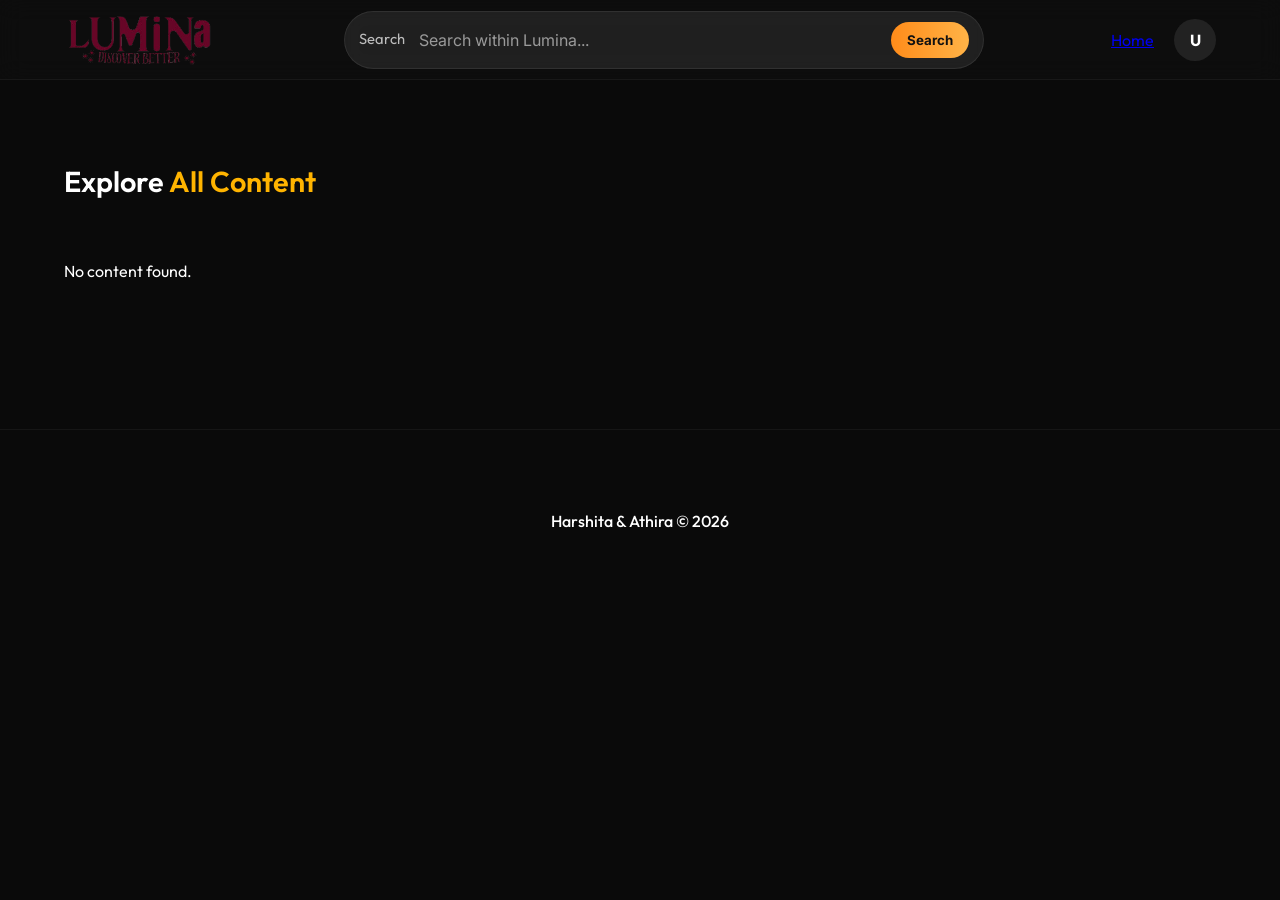
<file: frontend/browse.html>
<!DOCTYPE html>
<!DOCTYPE html>
<html lang="en">
<head>
  <meta charset="UTF-8">
  <link
    href="https://fonts.googleapis.com/css2?family=Inter:wght@400;700&family=Outfit:wght@300;400;600;700&display=swap"
    rel="stylesheet">
  <meta name="viewport" content="width=device-width, initial-scale=1.0">
  <title>Browse - Lumina</title>
  <script src="config.js?v=20260314-7"></script>
  <link rel="stylesheet" href="assests/css/dashboard.css?v=20260314-7">
  
  <script defer src="assests/js/search-autocomplete.js?v=20260314-7"></script>
  <script defer src="assests/js/watchlist-api.js?v=20260314-7"></script>
  <style>
    .browse-container {
      padding: 120px 5% 50px;
    }
    .browse-header {
      margin-bottom: 40px;
      display: flex;
      align-items: center;
      gap: 20px;
    }
    .back-btn {
      background: rgba(255, 255, 255, 0.1);
      border: 1px solid rgba(255, 255, 255, 0.2);
      color: white;
      padding: 10px 20px;
      border-radius: 999px;
      cursor: pointer;
      text-decoration: none;
      font-weight: 600;
      transition: all 0.3s;
    }
    .back-btn:hover {
      background: white;
      color: black;
    }
    .grid-container {
      display: grid;
      grid-template-columns: repeat(auto-fill, minmax(180px, 1fr));
      gap: 30px;
    }
  </style>
</head>
<body>
  <div class="main-wrapper">
    <!-- HEADER -->
    <header class="main-header">
      <div class="logo-box">
        <a href="dashboard.html">
          <img src="assests/LuminaLogo.png" alt="Lumina Logo" class="lumina-logo">
        </a>
      </div>
      <div class="search-section">
        <form id="dashboardSearchForm" class="search-wrapper search-form-shell" action="search.html" method="get">
          <span class="search-icon" aria-hidden="true">Search</span>
          <input
            type="text"
            id="navbar-query"
            name="q"
            placeholder="Search within Lumina..."
            autocomplete="off"
          >
          <button type="submit" class="search-submit-btn">Search</button>
          <div id="dashboardSearchSuggestions" class="search-suggestions" hidden></div>
        </form>
      </div>
      <div class="user-section">
        <a href="dashboard.html" class="nav-link">Home</a>
        <div class="profile-circle"><span aria-hidden="true">U</span></div>
      </div>
    </header>

    <main class="browse-container">
      <div class="browse-header">
        <h1 id="category-title">All Content</h1>
      </div>

      <div class="grid-container" id="category-grid">
        <!-- JS will inject grid items here -->
      </div>
    </main>

    <!-- FOOTER -->
    <footer>
      <div class="sub-links">
        <div class="sub-links-credit">Harshita & Athira © 2026</div>
      </div>
    </footer>
  </div>

  <script src="assests/js/browse.js"></script>
</body>
</html>
</file>
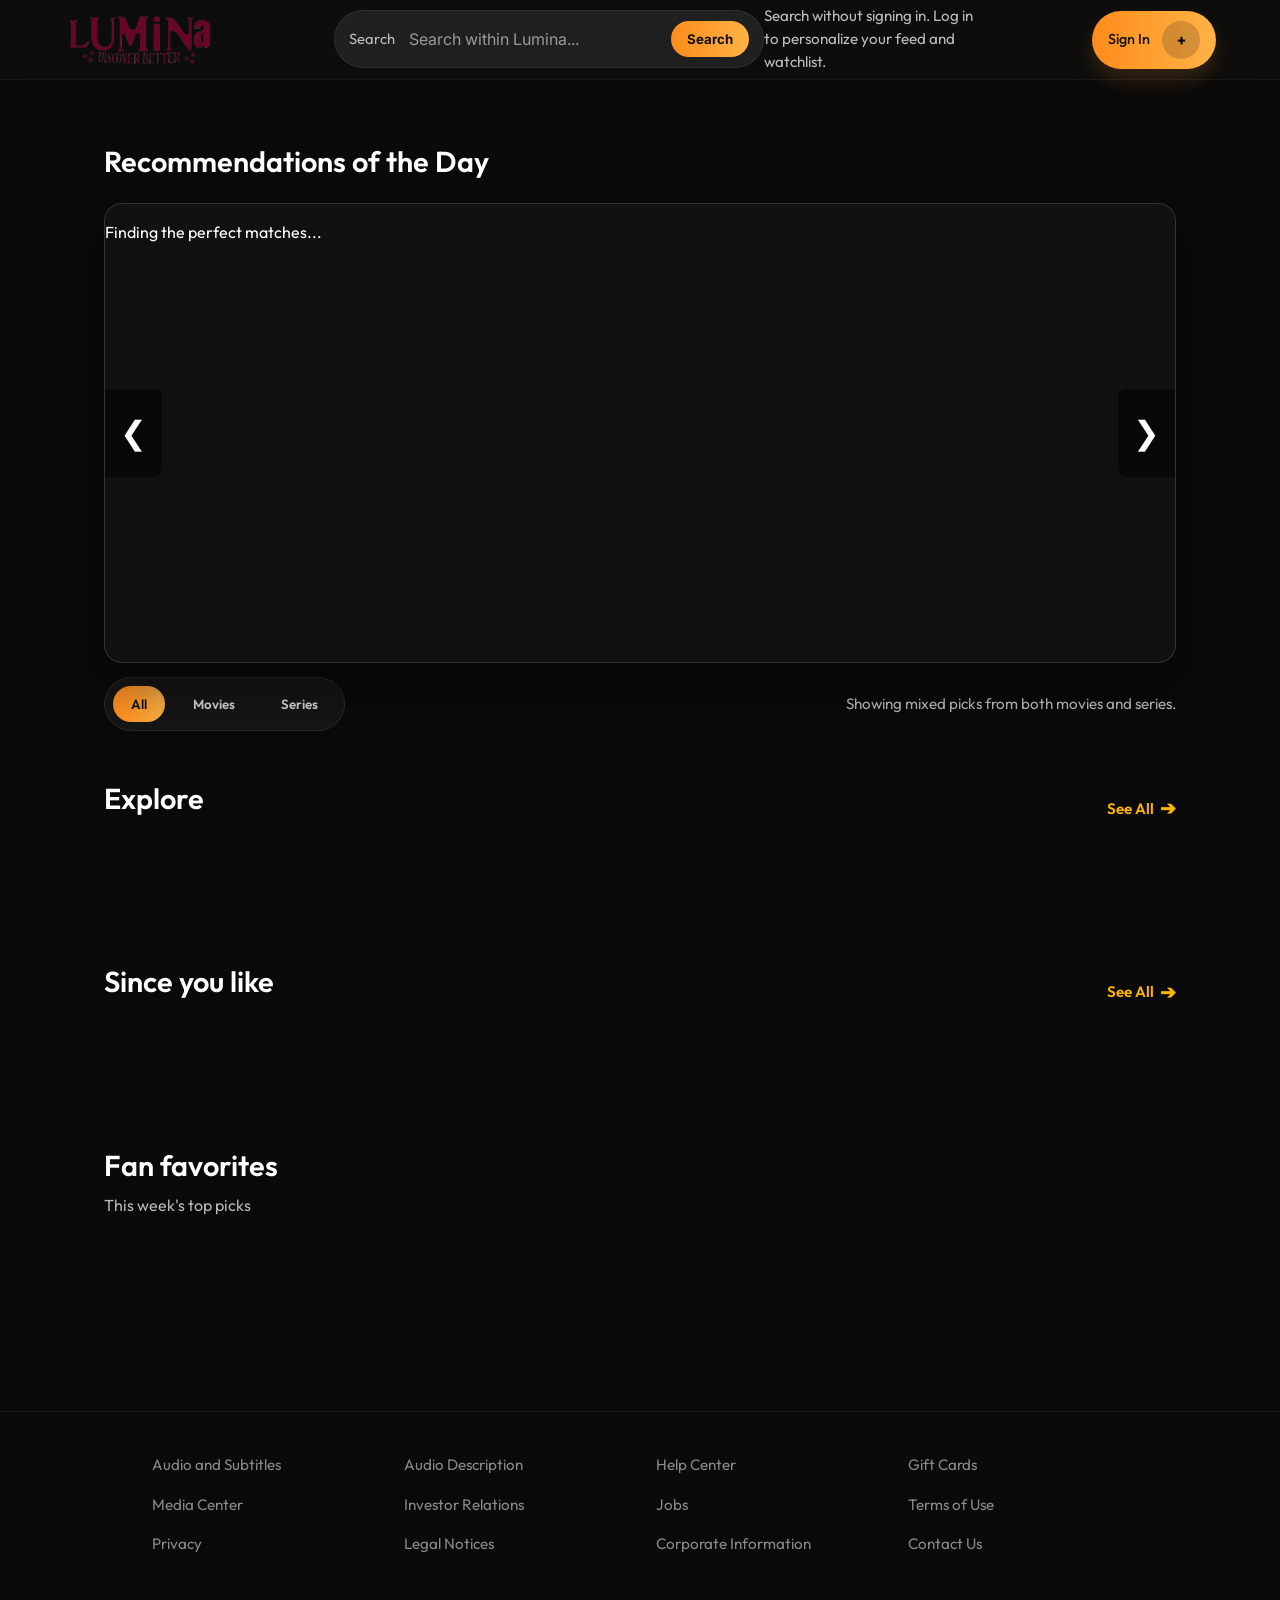
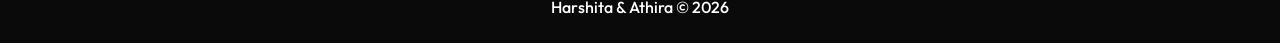
<file: frontend/dashboard.html>
<!DOCTYPE html>
<html lang="en">

<head>
  <meta charset="utf-8" />
  <meta http-equiv="X-UA-Compatible" content="IE=edge">
  <title>Lumina</title>
  <script src="config.js?v=20260314-6"></script>
  <link rel="stylesheet" href="assests/css/dashboard.css?v=20260314-6">
  <link rel="stylesheet" href="assests/css/responsive.css?v=20260314-6">
  <link rel="stylesheet" href="assests/css/common-header.css?v=20260314-6">
  <link rel="preconnect" href="https://fonts.googleapis.com">
  <link rel="preconnect" href="https://fonts.gstatic.com" crossorigin>
  <link
    href="https://fonts.googleapis.com/css2?family=Inter:wght@400;700&family=Outfit:wght@300;400;600;700&display=swap"
    rel="stylesheet">
  <meta name="viewport" content="width=device-width, initial-scale=1">

  <script defer src="assests/js/search-autocomplete.js?v=20260314-6"></script>
  <script defer src="assests/js/watchlist-api.js?v=20260314-6"></script>
  <script defer src="assests/js/dashboard.js?v=20260314-6"></script>
</head>

<body>
  <div class="wrapper">

    <!-- HEADER -->
    <header class="main-header">
      <div class="logo-box">
        <a href="dashboard.html">
          <img src="assests/LuminaLogo.png" alt="Lumina Logo" class="lumina-logo">
        </a>
      </div>

      <div class="search-section">
        <form id="dashboardSearchForm" class="search-wrapper search-form-shell" action="search.html" method="get">
          <span class="search-icon" aria-hidden="true">Search</span>
          <input
            type="text"
            id="navbar-query"
            name="q"
            placeholder="Search within Lumina..."
            autocomplete="off"
          >
          <button type="submit" class="search-submit-btn">Search</button>
          <div id="dashboardSearchSuggestions" class="search-suggestions" hidden></div>
        </form>
        <p class="media-toggle-copy" id="dashboardAccessNote">Search without signing in. Log in to personalize your feed and watchlist.</p>
      </div>

      <div class="user-section">
        <a href="login.html" class="account-trigger account-signin-link" id="guestSignInLink">
          <span class="account-text">Sign In</span>
          <div class="profile-circle" aria-hidden="true">
            <span>+</span>
          </div>
        </a>

        <div class="account-menu" id="accountMenu" hidden>
          <button type="button" class="account-trigger" id="accountTrigger" aria-expanded="false" aria-haspopup="true">
            <span class="account-text">My Account</span>
            <div class="profile-circle" id="profileBtn">
              <span aria-hidden="true">U</span>
            </div>
          </button>

          <div class="account-dropdown hidden" id="accountDropdown">
            <a href="profile.html" class="account-dropdown-item">My Account / My Profile</a>
            <a href="watchlist.html" class="account-dropdown-item">Watchlist</a>
            <button type="button" class="account-dropdown-item logout-item" id="logoutBtn">Logout</button>
          </div>
        </div>
      </div>
    </header>
    <!-- END OF HEADER -->

    <!-- MAIN CONTAINER -->
    <section class="main-container">
      <div class="location" id="home">
        <h1>Recommendations of the Day</h1>
        <div class="hero-carousel-wrapper">
          <button class="hero-nav prev" id="heroPrev">&#10094;</button>
          <div class="hero-display" id="hero-display">
            <p class="loading">Finding the perfect matches...</p>
          </div>
          <button class="hero-nav next" id="heroNext">&#10095;</button>
        </div>
      </div>

      <section class="dashboard-controls" id="dashboardControls">
        <div class="media-toggle" id="mediaToggle" role="tablist" aria-label="Dashboard content filter">
          <button type="button" class="media-toggle-btn active" data-media-mode="all" aria-pressed="true">All</button>
          <button type="button" class="media-toggle-btn" data-media-mode="movie" aria-pressed="false">Movies</button>
          <button type="button" class="media-toggle-btn" data-media-mode="series" aria-pressed="false">Series</button>
        </div>
        <p class="media-toggle-copy" id="mediaToggleCopy">Choose mixed picks, movie-only rows, or series-only rows.</p>
      </section>

      <div class="section-header-row">
        <h1 id="header-genre">Explore</h1>
        <a href="#" class="see-all-link" id="seeAllGenre">
          See All <span class="see-all-arrow">&#10132;</span>
        </a>
      </div>
      <div class="row-carousel" id="carousel-genre">
        <button class="carousel-nav prev" id="genrePrev">&#10094;</button>
        <div class="carousel-strip" id="container-genre">
          <!-- JS will inject items here -->
        </div>
        <button class="carousel-nav next" id="genreNext">&#10095;</button>
      </div>

      <div id="genre-sections-extra"></div>

      <div class="section-header-row">
        <h1 id="header-interest">Since you like</h1>
        <a href="#" class="see-all-link" id="seeAllInterest">
          See All <span class="see-all-arrow">&#10132;</span>
        </a>
      </div>
      <div class="row-carousel" id="carousel-interest">
        <button class="carousel-nav prev" id="interestPrev">&#10094;</button>
        <div class="carousel-strip" id="container-interest">
          <!-- JS will inject items here -->
        </div>
        <button class="carousel-nav next" id="interestNext">&#10095;</button>
      </div>

      <div id="book-rec-section" style="display: none; margin: 40px 0;">
        <h1 id="header-book">Recommended Read</h1>
        <div class="box" id="container-book">
          <!-- JS will inject single book here -->
        </div>
      </div>

      <section class="fan-block" id="fan-block">
        <div class="fan-header">
          <h1 id="header-global">Fan favorites</h1>
          <p id="fan-subtitle">This week's top picks</p>
        </div>
        <div class="fan-carousel">
          <button class="fan-nav fan-prev" id="fanPrev" aria-label="Previous">&#10094;</button>
          <div class="fan-strip" id="container-global">
            <!-- JS will inject fan-favorite cards here -->
          </div>
          <button class="fan-nav fan-next" id="fanNext" aria-label="Next">&#10095;</button>
        </div>
      </section>
    </section>
    <!-- END OF LINKS -->

    <!-- FOOTER -->
    <footer>
      <div class="sub-links">
        <ul>
          <li><a href="#">Audio and Subtitles</a></li>
          <li><a href="#">Audio Description</a></li>
          <li><a href="#">Help Center</a></li>
          <li><a href="#">Gift Cards</a></li>
          <li><a href="#">Media Center</a></li>
          <li><a href="#">Investor Relations</a></li>
          <li><a href="#">Jobs</a></li>
          <li><a href="#">Terms of Use</a></li>
          <li><a href="#">Privacy</a></li>
          <li><a href="#">Legal Notices</a></li>
          <li><a href="#">Corporate Information</a></li>
          <li><a href="#">Contact Us</a></li>
        </ul>

        <div class="sub-links-credit">Harshita & Athira © 2026</div>
      </div>
    </footer>
  </div>
</body>

</html>
</file>
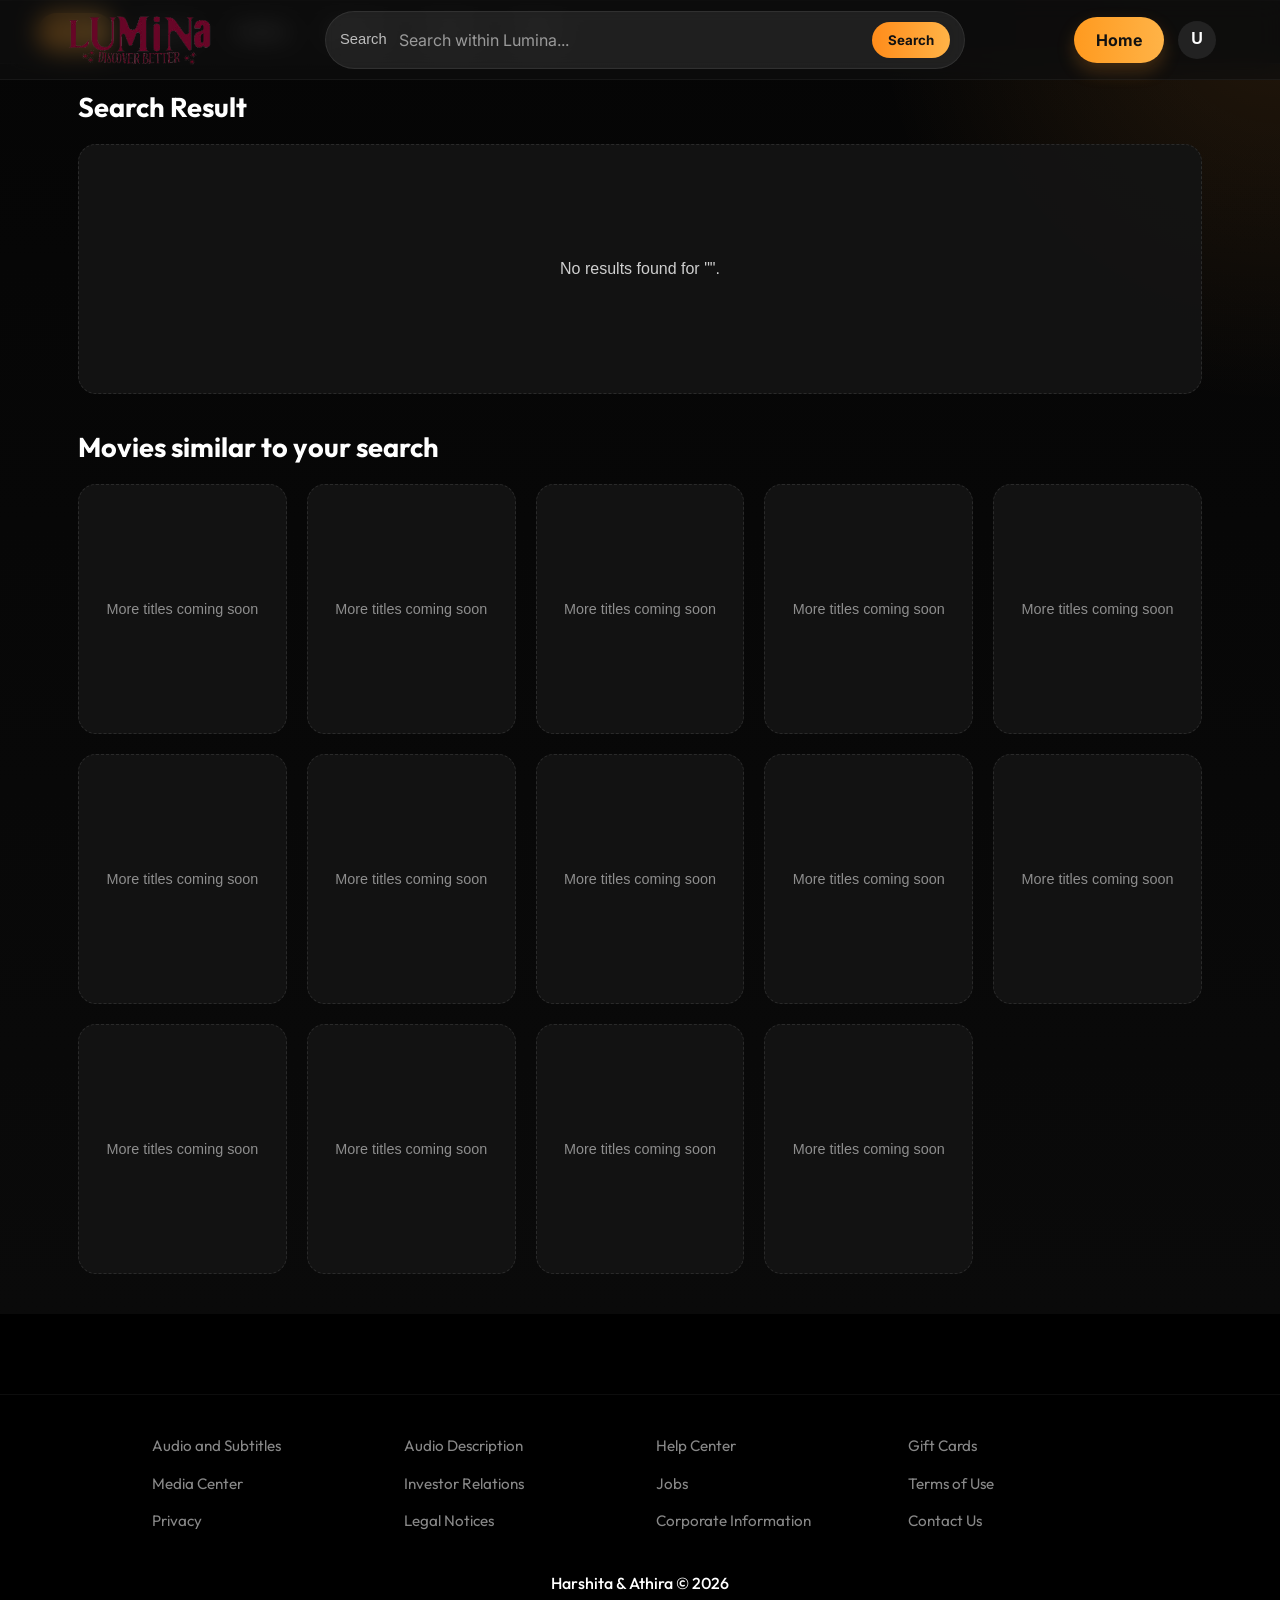
<file: frontend/search.html>
<!DOCTYPE html>
<html lang="en">

<head>
    <meta charset="UTF-8" />
    <meta name="viewport" content="width=device-width, initial-scale=1.0" />
    <title>Search | Lumina</title>
    <script src="config.js"></script>

    <link rel="preconnect" href="https://fonts.googleapis.com">
    <link rel="preconnect" href="https://fonts.gstatic.com" crossorigin>
    <link href="https://fonts.googleapis.com/css2?family=Inter:wght@400;700&family=Outfit:wght@300;400;600;700&display=swap"
        rel="stylesheet">

    <link rel="stylesheet" href="assests/css/dashboard.css">
    <link rel="stylesheet" href="assests/css/search.css">
    <link rel="stylesheet" href="assests/css/responsive.css">

    <script defer src="assests/js/search-autocomplete.js"></script>
    <script defer src="assests/js/search.js"></script>
</head>

<body>
    <div class="wrapper search-page">
        <header class="main-header">
            <div class="logo-box">
                <a href="dashboard.html">
                    <img src="assests/LuminaLogo.png" alt="Lumina Logo" class="lumina-logo">
                </a>
            </div>

            <div class="search-section">
                <form id="searchPageSearchForm" class="search-wrapper search-form-shell">
                    <span class="search-icon" aria-hidden="true">Search</span>
                    <input
                        type="text"
                        id="searchQueryInput"
                        placeholder="Search within Lumina..."
                        autocomplete="off"
                    >
                    <button type="submit" class="search-submit-btn">Search</button>
                    <div id="searchPageSuggestions" class="search-suggestions" hidden></div>
                </form>
            </div>

            <div class="user-section">
                <a href="dashboard.html" class="nav-link home-btn">Home</a>
                <div class="profile-circle"><span aria-hidden="true">U</span></div>
            </div>
        </header>

        <nav class="sub-links-bar" aria-label="Secondary navigation">
            <div class="sub-links-inner">
                <a href="dashboard.html" class="sub-link-item active">Home</a>
                <a href="search.html" class="sub-link-item">Search</a>
                <a href="detail.html" class="sub-link-item">Details</a>
                <a href="#" class="sub-link-item">Movies</a>
                <a href="#" class="sub-link-item">Series</a>
                <a href="#" class="sub-link-item">Books</a>
            </div>
        </nav>

        <section class="main-container search-main-container">
            <div class="location" id="searchPageRoot">

                <section class="search-hero-block">
                    <div class="section-header-row">
                        <h2 class="section-title">Search Result</h2>
                    </div>

                    <div id="searchedMovieSpotlight" class="searched-movie-spotlight">
                        <div class="search-loading-card">Searching...</div>
                    </div>
                </section>

                <section class="search-results-block">
                    <div class="section-header-row">
                        <h2 id="similarSectionTitle" class="section-title">Movies similar to your search</h2>
                    </div>

                    <div id="similarMoviesGrid" class="search-grid">
                        <div class="search-loading-card">Loading similar titles...</div>
                    </div>
                </section>

            </div>
        </section>
    </div>

    <footer>
        <div class="sub-links">
            <ul>
                <li><a href="#">Audio and Subtitles</a></li>
                <li><a href="#">Audio Description</a></li>
                <li><a href="#">Help Center</a></li>
                <li><a href="#">Gift Cards</a></li>
                <li><a href="#">Media Center</a></li>
                <li><a href="#">Investor Relations</a></li>
                <li><a href="#">Jobs</a></li>
                <li><a href="#">Terms of Use</a></li>
                <li><a href="#">Privacy</a></li>
                <li><a href="#">Legal Notices</a></li>
                <li><a href="#">Corporate Information</a></li>
                <li><a href="#">Contact Us</a></li>
            </ul>

            <div class="sub-links-credit">Harshita & Athira © 2026</div>
        </div>
    </footer>
</body>

</html>
</file>
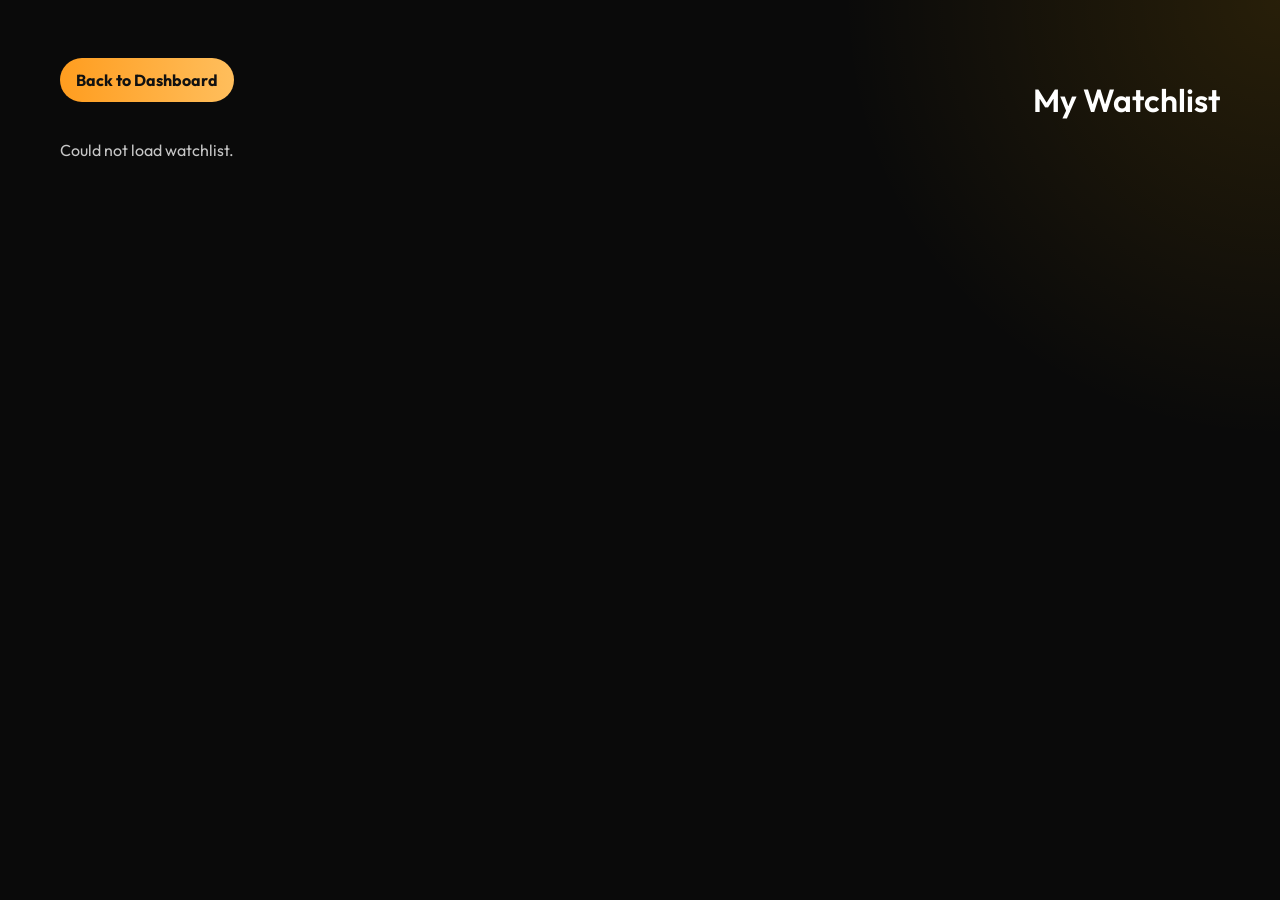
<file: frontend/watchlist.html>
<!DOCTYPE html>
<html lang="en">
<head>
  <meta charset="UTF-8">
  <meta name="viewport" content="width=device-width, initial-scale=1.0">
  <title>My Watchlist | Lumina</title>    <script src="config.js"></script>  <link rel="preconnect" href="https://fonts.googleapis.com">
  <link rel="preconnect" href="https://fonts.gstatic.com" crossorigin>
  <link href="https://fonts.googleapis.com/css2?family=Inter:wght@400;500;700&family=Outfit:wght@400;600;700&display=swap" rel="stylesheet">
  <link rel="stylesheet" href="assests/css/dashboard.css">
  <link rel="stylesheet" href="assests/css/watchlist.css">
  <link rel="stylesheet" href="assests/css/responsive.css">
  <script defer src="assests/js/watchlist-api.js"></script>
  <script defer src="assests/js/watchlist.js"></script>
</head>
<body>
  <main class="watchlist-page">
    <div class="watchlist-shell">
      <div class="watchlist-topbar">
        <a href="dashboard.html" class="watchlist-back">Back to Dashboard</a>
        <h1>My Watchlist</h1>
      </div>
      <p id="watchlistStatus" class="watchlist-status">Loading your saved titles...</p>
      <div id="watchlistGrid" class="watchlist-grid"></div>
    </div>
  </main>
</body>
</html>
</file>
<file: frontend/assests/css/dashboard.css>
/* CSS VARIABLES */
:root {
  --primary: #0a0a0a;
  --accent: #ffb400;
  /* Gold/Orange accent */
  --light: #ffffff;
  --dark: #888888;
  --glass: rgba(15, 15, 15, 0.7);
  --font-main: 'Outfit', 'Inter', sans-serif;
}

html,
body {
  width: 100%;
  min-height: 100vh;
  margin: 0;
  padding: 0;
  background-color: var(--primary);
  color: var(--light);
  font-family: var(--font-main);
  box-sizing: border-box;
  line-height: 1.5;
  overflow-x: hidden;
}

img {
  max-width: 100%;
  display: block;
}

h1 {
  padding-top: 40px;
  font-weight: 600;
  font-size: 1.8rem;
  margin: 0;
}

.section-header-row {
  display: flex;
  justify-content: space-between;
  align-items: flex-end;
  margin-bottom: 20px;
}

.see-all-link {
  color: var(--accent);
  text-decoration: none;
  font-size: 0.95rem;
  font-weight: 600;
  display: flex;
  align-items: center;
  gap: 6px;
  transition: opacity 0.2s;
}

.see-all-link:hover {
  opacity: 0.8;
}

.see-all-arrow {
  font-size: 1.2rem;
  line-height: 1;
}

.dashboard-controls {
  display: flex;
  flex-wrap: wrap;
  justify-content: space-between;
  align-items: center;
  gap: 14px 20px;
  margin: 14px 0 6px;
}

.media-toggle {
  display: inline-flex;
  gap: 10px;
  padding: 8px;
  border-radius: 999px;
  background: rgba(255, 255, 255, 0.05);
  border: 1px solid rgba(255, 255, 255, 0.08);
}

.media-toggle-btn {
  border: none;
  border-radius: 999px;
  padding: 10px 18px;
  background: transparent;
  color: #d6d6d6;
  font-family: var(--font-main);
  font-weight: 600;
  cursor: pointer;
  transition: background 0.2s ease, color 0.2s ease, transform 0.2s ease;
}

.media-toggle-btn:hover {
  color: #fff;
  transform: translateY(-1px);
}

.media-toggle-btn.active {
  background: linear-gradient(90deg, #ff8c1a, #ffb347);
  color: #111;
}

.media-toggle-copy {
  margin: 0;
  color: #bcbcbc;
  font-size: 0.95rem;
}

.gold-accent {
  color: var(--accent);
}

/* HEADER - GLASSMORPHISM (RESTORED) */
.main-header {
  position: fixed;
  top: 0;
  left: 0;
  width: 100%;
  height: 80px;
  display: flex;
  justify-content: space-between;
  align-items: center;
  padding: 0 5%;
  background-color: var(--glass);
  backdrop-filter: blur(12px);
  -webkit-backdrop-filter: blur(12px);
  z-index: 1000;
  box-sizing: border-box;
  border-bottom: 1px solid rgba(255, 255, 255, 0.05);
}

.lumina-logo {
  height: 60px;
  width: auto;
  transition: transform 0.3s ease;
}

.lumina-logo:hover {
  transform: scale(1.05);
}

.search-section {
  flex-grow: 1;
  display: flex;
  justify-content: center;
  align-items: center;
  flex: 1;
  max-width: 640px;
}

.search-wrapper {
  width: 100%;
  display: flex;
  align-items: center;
  gap: 12px;
  padding: 10px 14px;
  border-radius: 999px;
  background: rgba(255, 255, 255, 0.08);
  border: 1px solid rgba(255, 255, 255, 0.08);
  backdrop-filter: blur(10px);
}

.search-icon {
  color: #bdbdbd;
  font-size: 0.92rem;
  white-space: nowrap;
}

.search-wrapper input {
  flex: 1;
  background: transparent;
  border: none;
  outline: none;
  color: #ffffff;
  font-size: 1rem;
  font-family: "Inter", sans-serif;
}

.search-wrapper input::placeholder {
  color: #9a9a9a;
}

.search-submit-btn {
  border: none;
  border-radius: 999px;
  padding: 10px 18px;
  background: linear-gradient(90deg, #ff8c1a, #ffb347);
  color: #111;
  font-weight: 700;
  font-family: "Inter", sans-serif;
  cursor: pointer;
  transition: transform 0.2s ease, opacity 0.2s ease;
}

.search-submit-btn:hover {
  transform: translateY(-1px);
  opacity: 0.96;
}

.search-form-shell {
    position: relative;
}

.search-submit-btn {
    border: none;
    border-radius: 999px;
    padding: 10px 16px;
    background: linear-gradient(90deg, #ff8c1a, #ffb347);
    color: #111;
    font-weight: 700;
    cursor: pointer;
}

.search-suggestions {
    position: absolute;
    top: calc(100% + 8px);
    left: 0;
    right: 0;
    z-index: 9999;
    background: #1a1a1a;
    border: 1px solid #2c2c2c;
    border-radius: 14px;
    overflow: hidden;
    box-shadow: 0 8px 32px rgba(0,0,0,0.6);
}

.search-suggestions[hidden] { display: none !important; }

.autocomplete-item {
    display: flex;
    align-items: center;
    gap: 12px;
    width: 100%;
    padding: 10px 14px;
    background: transparent;
    border: none;
    border-bottom: 1px solid #222;
    color: #fff;
    cursor: pointer;
    text-align: left;
    transition: background 0.15s;
}

.autocomplete-item:last-child { border-bottom: none; }
.autocomplete-item:hover,
.autocomplete-item.active { background: #252525; }

.autocomplete-poster {
    width: 38px;
    height: 54px;
    object-fit: cover;
    border-radius: 4px;
    flex-shrink: 0;
}

.autocomplete-info {
    display: flex;
    flex-direction: column;
    gap: 3px;
}

.autocomplete-title {
    font-weight: 600;
    font-size: 0.95rem;
    color: #fff;
}

.autocomplete-year {
    font-size: 0.78rem;
    color: #999;
}

.autocomplete-type {
    font-size: 0.72rem;
    color: #ffb400;
    text-transform: uppercase;
    letter-spacing: 0.05em;
}

.search-suggestion-item {
    display: flex;
    align-items: center;
    gap: 12px;
    width: 100%;
    padding: 10px 14px;
    background: transparent;
    border: none;
    border-bottom: 1px solid #222;
    color: #fff;
    cursor: pointer;
    text-align: left;
    transition: background 0.15s;
}

.search-suggestion-item:last-child { border-bottom: none; }
.search-suggestion-item:hover,
.search-suggestion-item.active { background: #252525; }

.search-suggestion-poster {
    width: 38px;
    height: 54px;
    object-fit: cover;
    border-radius: 4px;
    flex-shrink: 0;
}

.search-suggestion-copy {
    display: flex;
    flex-direction: column;
    gap: 3px;
}

.search-suggestion-title {
    font-weight: 600;
    font-size: 0.95rem;
    color: #fff;
}

.search-suggestion-meta {
    font-size: 0.78rem;
    color: #999;
}

@media (max-width: 900px) {
  .search-section {
    max-width: 100%;
  }

  .search-submit-btn {
    padding: 9px 14px;
  }
}

/* USER SECTION (RESTORED) */
.user-section {
  display: flex;
  align-items: center;
  gap: 20px;
}

.nav-btn-header {
  background: transparent;
  border: 1px solid rgba(255, 255, 255, 0.2);
  color: white;
  padding: 8px 16px;
  border-radius: 20px;
  font-family: var(--font-main);
  cursor: pointer;
  transition: all 0.3s ease;
}

.nav-btn-header:hover {
  background: white;
  color: black;
}

.account-text {
  font-size: 0.9rem;
  font-weight: 500;
  display: none;
}

@media (min-width: 1024px) {
  .account-text {
    display: block;
  }
}

.profile-circle {
  width: 38px;
  height: 38px;
  background-color: #222;
  border-radius: 50%;
  display: flex;
  justify-content: center;
  align-items: center;
  overflow: hidden;
  border: 2px solid transparent;
  transition: border-color 0.3s ease;
  font-weight: 700;
}

.user-section:hover .profile-circle {
  border-color: var(--accent);
}

.user-section {
    position: relative;
}

.account-menu {
    position: relative;
}

.account-trigger {
    display: flex;
    align-items: center;
    gap: 12px;
    background: transparent;
    border: none;
    cursor: pointer;
    color: #fff;
    padding: 0;
}

.account-signin-link {
  text-decoration: none;
  padding: 10px 16px;
  border-radius: 999px;
  background: linear-gradient(90deg, #ff8c1a, #ffb347);
  color: #111 !important;
  box-shadow: 0 10px 20px rgba(255, 152, 37, 0.18);
}

.account-signin-link .profile-circle {
  background-color: rgba(17, 17, 17, 0.18);
}

.account-signin-link:hover {
  color: #111 !important;
  transform: translateY(-1px);
}

.account-dropdown {
    position: absolute;
    top: calc(100% + 12px);
    right: 0;
    min-width: 240px;
    padding: 10px;
    border-radius: 18px;
    background: rgba(16, 16, 16, 0.98);
    border: 1px solid rgba(255, 255, 255, 0.08);
    box-shadow: 0 18px 36px rgba(0, 0, 0, 0.35);
    backdrop-filter: blur(12px);
    z-index: 1000;
}

.account-dropdown.hidden {
    display: none;
}

.account-dropdown-item {
    width: 100%;
    display: block;
    padding: 12px 14px;
    border: none;
    border-radius: 12px;
    background: transparent;
    color: #ffffff;
    text-decoration: none;
    text-align: left;
    font-family: "Inter", sans-serif;
    font-size: 0.95rem;
    cursor: pointer;
    transition: background 0.2s ease, color 0.2s ease;
}

.account-dropdown-item:hover {
    background: rgba(255, 176, 76, 0.12);
    color: #ffb347;
}

.logout-item {
    color: #ffb347;
}

/* --- CONSOLIDATED HERO SECTION (FIXED FOR BREADTH) --- */

/* --- CONSOLIDATED HERO SECTION --- */
.hero-carousel-wrapper {
  position: relative;
  width: 100%;
  height: 460px;
  margin-top: 20px;
  border-radius: 18px;
  overflow: hidden;
  border: 1px solid rgba(255, 255, 255, 0.14);
  box-shadow: 0 24px 50px rgba(0, 0, 0, 0.45);
  background: #111;
}

#hero-display {
  width: 100%;
  height: 100%;
}

.hero-slide {
  width: 100%;
  height: 100%;
  background-size: cover;
  background-position: center;
  background-repeat: no-repeat;
  position: relative;
}

.hero-overlay {
  position: absolute;
  inset: 0;
  background:
    radial-gradient(circle at 78% 24%, rgba(255, 180, 0, 0.24), transparent 45%),
    linear-gradient(90deg, rgba(0, 0, 0, 0.88) 25%, rgba(0, 0, 0, 0.72) 62%, rgba(0, 0, 0, 0.45) 100%);
}

.hero-content {
  position: relative;
  z-index: 2;
  height: 100%;
  display: grid;
  grid-template-columns: 240px minmax(0, 1fr);
  gap: 28px;
  align-items: center;
  padding: 28px 34px;
}

.hero-poster-wrap {
  width: 100%;
  max-width: 240px;
  aspect-ratio: 2 / 3;
  border-radius: 14px;
  overflow: hidden;
  border: 1px solid rgba(255, 255, 255, 0.16);
  box-shadow: 0 16px 28px rgba(0, 0, 0, 0.5);
  background: rgba(255, 255, 255, 0.06);
}

.hero-poster {
  width: 100%;
  height: 100%;
  object-fit: cover;
}

.hero-info-box {
  max-width: 760px;
}

.hero-meta-row {
  display: flex;
  gap: 10px;
  flex-wrap: wrap;
  margin-bottom: 10px;
}

.hero-chip {
  font-size: 0.78rem;
  letter-spacing: 0.04em;
  text-transform: uppercase;
  padding: 6px 10px;
  border-radius: 999px;
  color: #f5e1ac;
  background: rgba(255, 180, 0, 0.14);
  border: 1px solid rgba(255, 180, 0, 0.35);
}

.hero-info-box h2 {
  margin: 0 0 8px;
  line-height: 1.08;
  font-size: clamp(1.7rem, 4vw, 2.7rem);
  color: var(--accent);
}

.hero-info-box p {
  margin: 0;
  max-width: 68ch;
  color: #ececec;
  font-size: 1.02rem;
  line-height: 1.55;
}

.hero-cta-btn {
  margin-top: 18px;
  border: none;
  border-radius: 999px;
  padding: 12px 24px;
  background: linear-gradient(90deg, #ff9d1f, #ffbe5c);
  color: #161616;
  font-weight: 800;
  font-family: var(--font-main);
  cursor: pointer;
  transition: transform 0.2s ease, box-shadow 0.2s ease;
}

.hero-cta-btn:hover {
  transform: translateY(-2px);
  box-shadow: 0 12px 22px rgba(255, 170, 32, 0.35);
}

.hero-action-row {
  display: flex;
  gap: 10px;
  align-items: center;
  flex-wrap: wrap;
}

.hero-ghost-btn {
  margin-top: 18px;
  border-radius: 999px;
  padding: 11px 18px;
  border: 1px solid rgba(255, 180, 0, 0.5);
  background: rgba(255, 180, 0, 0.12);
  color: #ffe2a5;
  font-weight: 700;
  cursor: pointer;
}

.rec-card-stack {
  display: flex;
  flex-direction: column;
  gap: 8px;
}

.watchlist-btn {
  border: 1px solid rgba(255, 180, 0, 0.4);
  background: rgba(255, 180, 0, 0.12);
  color: #ffd88b;
  border-radius: 8px;
  font-size: 0.78rem;
  font-weight: 700;
  padding: 8px 10px;
  cursor: pointer;
}

.watchlist-btn:hover,
.hero-ghost-btn:hover {
  background: rgba(255, 180, 0, 0.2);
}

.fan-watchlist {
  margin-top: 8px;
}

.watchlist-toast {
  position: fixed;
  right: 22px;
  bottom: 22px;
  z-index: 2000;
  background: #1f1a10;
  border: 1px solid rgba(255, 180, 0, 0.45);
  color: #ffd88b;
  padding: 10px 14px;
  border-radius: 10px;
  font-weight: 700;
}

.hero-nav {
  position: absolute;
  top: 50%;
  transform: translateY(-50%);
  z-index: 100;
  background: rgba(0, 0, 0, 0.5);
  color: white;
  border: none;
  padding: 25px 15px;
  cursor: pointer;
  font-size: 2rem;
}

.hero-nav:hover,
.hero-arrow:hover {
  color: var(--accent);
  background: rgba(0, 0, 0, 0.8);
}

.prev {
  left: 0;
  border-radius: 0 8px 8px 0;
}

.next {
  right: 0;
  border-radius: 8px 0 0 8px;
}

/* --- MAIN CONTAINER & GRIDS (RESTORED) --- */

.main-container {
  padding: 100px 5% 50px 5%;
  transition: opacity 0.22s ease, transform 0.22s ease;
  width: min(1200px, calc(100% - 32px));
  margin: 0 auto;
}

.main-container.is-switching {
  opacity: 0.58;
  transform: translateY(4px);
}

.mode-switch-loader {
  position: fixed;
  inset: 0;
  z-index: 3000;
  display: flex;
  align-items: center;
  justify-content: center;
  pointer-events: none;
  opacity: 0;
  transition: opacity 0.18s ease;
}

.mode-switch-loader.visible {
  opacity: 1;
}

.mode-loader-card {
  display: inline-flex;
  align-items: center;
  gap: 10px;
  background: rgba(12, 12, 12, 0.88);
  border: 1px solid rgba(255, 255, 255, 0.16);
  border-radius: 999px;
  padding: 12px 18px;
  color: #fff;
  font-weight: 600;
  box-shadow: 0 14px 36px rgba(0, 0, 0, 0.45);
}

.mode-loader-spinner {
  width: 16px;
  height: 16px;
  border-radius: 50%;
  border: 2px solid rgba(255, 255, 255, 0.25);
  border-top-color: #ffb400;
  animation: mode-loader-spin 0.9s linear infinite;
}

@keyframes mode-loader-spin {
  to {
    transform: rotate(360deg);
  }
}

.hero-section {
    min-height: 100vh;
}

.content-grid {
    display: grid;
    grid-template-columns: repeat(3, minmax(0, 1fr));
    gap: 20px;
}

.hero-title {
    font-size: clamp(2rem, 5vw, 3.5rem);
}

.slider-wrapper {
  position: relative;
  display: flex;
  align-items: center;
  margin: 10px 0 40px 0;
}

.slider-box {
  display: flex;
  overflow-x: auto;
  scroll-behavior: smooth;
  gap: 30px;
  padding: 30px 0;
  width: 100%;
  scrollbar-width: none;
}

.slider-box::-webkit-scrollbar {
  display: none;
}

/* Tiles (Restored teammate's 2:3 ratio and hover effects) */
.slider-box img {
  width: 240px;
  height: 360px;
  object-fit: cover;
  border-radius: 12px;
  transition: transform 0.4s cubic-bezier(0.165, 0.84, 0.44, 1), box-shadow 0.4s ease;
  flex-shrink: 0;
}

.box img {
  width: 170px;
  height: 255px;
  object-fit: cover;
  border-radius: 8px;
  transition: transform 0.4s cubic-bezier(0.165, 0.84, 0.44, 1), box-shadow 0.4s ease;
  flex-shrink: 0;
}

.slider-box a:hover img,
.box a:hover img,
.carousel-strip a:hover img {
  transform: scale(1.08) translateY(-10px);
  box-shadow: 0 15px 30px rgba(0, 0, 0, 0.8), 0 0 15px rgba(255, 180, 0, 0.3);
  z-index: 10;
}

.rec-link {
  text-decoration: none;
  display: block;
  border-radius: 12px;
  position: relative;
  overflow: hidden;
}

.content-type-badge {
  position: absolute;
  top: 10px;
  left: 10px;
  z-index: 2;
  display: inline-flex;
  align-items: center;
  padding: 5px 10px;
  border-radius: 999px;
  background: rgba(0, 0, 0, 0.72);
  border: 1px solid rgba(255, 255, 255, 0.12);
  color: #fff;
  font-size: 0.78rem;
  font-weight: 700;
  letter-spacing: 0.02em;
}

.rec-link-book {
  display: grid;
  grid-template-columns: 110px 1fr;
  gap: 14px;
  background: #121212;
  border: 1px solid rgba(255, 255, 255, 0.12);
  border-radius: 12px;
  padding: 10px;
}

.rec-link-book img {
  width: 100px;
  height: 150px;
}

.book-mini-info {
  display: flex;
  flex-direction: column;
  justify-content: center;
}

.book-mini-info h3 {
  margin: 0 0 8px;
  font-size: 1.02rem;
}

.book-mini-info p {
  margin: 0;
  color: #bdbdbd;
  font-size: 0.9rem;
}

/* Grid Boxes */
.box {
  display: grid;
  grid-gap: 20px;
  grid-template-columns: repeat(auto-fill, minmax(160px, 1fr));
  padding: 10px 0 40px 0;
  align-items: start;
}

.box a {
  display: block;
}

.fan-block {
  margin: 20px 0 30px;
}

.fan-header h1 {
  margin-bottom: 6px;
}

.fan-header p {
  margin: 0 0 18px;
  color: #b8b8b8;
}

.fan-carousel {
  position: relative;
}

.fan-strip {
  display: flex;
  gap: 16px;
  overflow-x: auto;
  scroll-behavior: smooth;
  padding: 8px 0 8px;
  scrollbar-width: none;
}

.fan-strip::-webkit-scrollbar {
  display: none;
}

.fan-card {
  flex: 0 0 200px;
  text-decoration: none;
  background: #111;
  border: 1px solid #262626;
  border-radius: 8px;
  overflow: hidden;
  cursor: pointer;
  display: flex;
  flex-direction: column;
}

.fan-card:hover {
  border-color: #ffb400;
  transform: translateY(-4px);
}

/* GENERIC CAROUSEL STYLES */
.row-carousel {
  position: relative;
  margin: 10px 0 40px 0;
}

.carousel-strip {
  display: flex;
  gap: 20px;
  overflow-x: auto;
  scroll-behavior: smooth;
  padding: 10px 0 30px;
  scrollbar-width: none;
  -ms-overflow-style: none;
}

.carousel-strip::-webkit-scrollbar {
  display: none;
}

.carousel-strip .rec-card-stack {
  flex: 0 0 auto;
}

.carousel-strip img {
  width: 170px;
  height: 255px;
  object-fit: cover;
  border-radius: 8px;
  transition: transform 0.4s cubic-bezier(0.165, 0.84, 0.44, 1), box-shadow 0.4s ease;
}

.carousel-nav {
  position: absolute;
  top: 50%;
  transform: translateY(-50%);
  z-index: 100;
  background: rgba(0, 0, 0, 0.6);
  color: white;
  border: none;
  width: 44px;
  height: 80px;
  cursor: pointer;
  font-size: 1.5rem;
  display: flex;
  align-items: center;
  justify-content: center;
  opacity: 0;
  transition: opacity 0.3s ease, background 0.3s ease;
  pointer-events: none;
}

.row-carousel:hover .carousel-nav.visible {
  opacity: 1;
  pointer-events: auto;
}

.carousel-nav:hover {
  background: rgba(0, 0, 0, 0.8);
  color: var(--accent);
}

.carousel-nav.prev {
  left: 0;
  border-radius: 0 8px 8px 0;
}

.carousel-nav.next {
  right: 0;
  border-radius: 8px 0 0 8px;
}

.fan-card img {
  width: 100%;
  height: 290px;
  object-fit: cover;
}

.fan-meta {
  padding: 10px;
}

.fan-rating {
  color: #ffcb45;
  font-weight: 700;
  font-size: 0.95rem;
}

.fan-type {
  color: #b8b8b8;
  font-size: 0.78rem;
  font-weight: 700;
  text-transform: uppercase;
  letter-spacing: 0.08em;
}

.fan-title {
  margin-top: 8px;
  color: #fff;
  font-size: 1rem;
  min-height: 48px;
}

.fan-nav {
  position: absolute;
  top: 42%;
  transform: translateY(-50%);
  width: 38px;
  height: 58px;
  border: 1px solid rgba(255, 255, 255, 0.2);
  color: #fff;
  background: rgba(0, 0, 0, 0.5);
  cursor: pointer;
  z-index: 5;
}

.fan-prev {
  left: -8px;
  border-radius: 0 6px 6px 0;
}

.fan-next {
  right: -8px;
  border-radius: 6px 0 0 6px;
}

/* FOOTER */
footer {
  width: 100%;
}

.sub-links {
  max-width: 1280px;
  margin: 80px auto 0;
  padding: 40px 32px 24px;
  box-sizing: border-box;
  border-top: 1px solid rgba(255, 255, 255, 0.05);
}

.sub-links ul {
  list-style: none;
  padding: 0;
  margin: 0;
  display: grid;
  gap: 15px 32px;
  grid-template-columns: repeat(auto-fit, minmax(180px, 220px));
  justify-content: center;
}

.sub-links a {
  color: var(--dark);
  text-decoration: none;
  font-size: 0.95rem;
  font-family: var(--font-main);
  transition: color 0.2s ease;
}

.sub-links a:hover {
  color: white;
  text-decoration: underline;
}

.sub-links-credit {
  margin: 40px auto 0;
  text-align: center;
  width: 100%;
  color: var(--light);
  font-family: var(--font-main);
  font-size: 1rem;
  font-weight: 500;
  line-height: 1.4;
}

@media (max-width: 768px) {
  .sub-links {
    padding: 32px 20px 24px;
  }

  .sub-links ul {
    grid-template-columns: repeat(auto-fit, minmax(160px, 1fr));
    justify-content: stretch;
  }
}

/* RESPONSIVE (RESTORED) */
@media(max-width: 768px) {
  .main-header {
    height: auto;
    padding: 12px 16px;
    flex-wrap: wrap;
    gap: 12px;
    align-items: center;
  }

  .dashboard-controls {
    align-items: flex-start;
  }

  .media-toggle {
    width: 100%;
    justify-content: space-between;
  }

  .media-toggle-btn {
    flex: 1;
    text-align: center;
  }

  .search-section {
    display: flex;
    order: 3;
    flex: 0 0 100%;
    max-width: 100%;
  }

  .search-wrapper {
    width: 100%;
  }

  .search-wrapper input {
    min-width: 0;
    font-size: 0.95rem;
  }

  .search-submit-btn {
    padding: 8px 12px;
    font-size: 0.88rem;
  }

  .user-section {
    margin-left: auto;
  }

  .main-container {
    padding-top: 150px;
  }

  .box {
    grid-template-columns: repeat(3, 1fr);
  }

  .hero-carousel-wrapper {
    height: 390px;
  }

  .hero-content {
    grid-template-columns: 130px minmax(0, 1fr);
    gap: 16px;
    padding: 18px;
  }

  .hero-info-box p {
    font-size: 0.92rem;
    line-height: 1.45;
    max-height: 6.1em;
    overflow: hidden;
  }

  .hero-cta-btn {
    padding: 10px 18px;
    margin-top: 14px;
  }

  .fan-nav {
    display: none;
  }

  .slider-box img,
  .box img {
    width: 150px;
    height: 225px;
  }
}

@media(max-width: 480px) {
  .media-toggle {
    gap: 6px;
    padding: 6px;
  }

  .media-toggle-btn {
    padding: 9px 12px;
    font-size: 0.88rem;
  }

  .media-toggle-copy {
    font-size: 0.86rem;
  }

  .hero-carousel-wrapper {
    height: 330px;
  }

  .hero-content {
    grid-template-columns: 94px minmax(0, 1fr);
    gap: 12px;
    padding: 14px;
  }

  .hero-chip {
    font-size: 0.66rem;
    padding: 4px 8px;
  }

  .hero-info-box h2 {
    font-size: 1.25rem;
  }

  .hero-info-box p {
    font-size: 0.83rem;
    line-height: 1.35;
    max-height: 4.1em;
  }

  .hero-cta-btn {
    padding: 8px 14px;
    font-size: 0.82rem;
  }

  .hero-nav {
    padding: 14px 10px;
    font-size: 1.4rem;
  }

  .box {
    grid-template-columns: repeat(2, 1fr);
  }

  .slider-box img,
  .box img {
    width: 140px;
    height: 210px;
  }
}

.cards-grid {
    display: grid;
    grid-template-columns: repeat(4, minmax(0, 1fr));
    gap: 20px;
}

@media (max-width: 1024px) {
    .cards-grid {
        grid-template-columns: repeat(2, minmax(0, 1fr));
    }
}

@media (max-width: 768px) {
    .cards-grid {
        grid-template-columns: 1fr;
    }
}

.field-grid {
    display: grid;
    grid-template-columns: repeat(2, minmax(0, 1fr));
    gap: 16px;
}

@media (max-width: 768px) {
    .field-grid {
        grid-template-columns: 1fr;
    }
}

.navbar,
.footer-content {
    display: flex;
    justify-content: space-between;
    align-items: center;
    gap: 16px;
    flex-wrap: wrap;
}

@media (max-width: 768px) {
    .navbar,
    .footer-content {
        flex-direction: column;
        align-items: flex-start;
    }
}

/* Unified Home button style across pages */
.main-header .user-section .home-btn,
.user-section .home-btn {
  display: inline-flex !important;
  align-items: center !important;
  justify-content: center !important;
  min-height: 46px !important;
  padding: 0 22px !important;
  border-radius: 999px !important;
  background: linear-gradient(90deg, #ff9a1f, #ffb347) !important;
  color: #111 !important;
  text-decoration: none !important;
  font-weight: 700 !important;
  border: 0 !important;
  box-shadow: 0 8px 18px rgba(255, 152, 37, 0.22) !important;
}

.main-header .user-section .home-btn:hover,
.user-section .home-btn:hover {
  color: #111 !important;
  opacity: 0.96;
}
</file>
<file: frontend/assests/css/responsive.css>
* {
    box-sizing: border-box;
}

img, video, iframe {
    max-width: 100%;
    height: auto;
}

html, body {
    width: 100%;
    overflow-x: hidden;
}

input,
button,
textarea,
select {
    max-width: 100%;
}

@media (max-width: 1024px) {
    .cards-grid,
    .recommendation-grid,
    .content-grid,
    .field-grid,
    .footer-content {
        grid-template-columns: repeat(2, minmax(0, 1fr)) !important;
    }
}

@media (max-width: 768px) {
    .searchbar {
        height: 38px;
    }

    .ad-banner {
        grid-template-columns: 1fr;
    }

    .release-card {
        min-height: 180px;
    }

    .release-poster {
        width: 100%;
    }

    .cards-grid,
    .recommendation-grid,
    .content-grid,
    .field-grid,
    .footer-content {
        grid-template-columns: 1fr !important;
    }

    .navbar,
    .profile-header,
    .dashboard-header,
    .detail-header,
    .footer-content,
    .actions-row {
        flex-direction: column !important;
        align-items: stretch !important;
    }

    .primary-btn,
    .secondary-btn,
    .edit-btn,
    .save-btn {
        width: 100%;
    }

    h1 {
        font-size: clamp(1.8rem, 6vw, 2.5rem);
    }

    h2 {
        font-size: clamp(1.4rem, 5vw, 2rem);
    }
}

@media (max-width: 480px) {
    .container,
    .page-container,
    .dashboard-container,
    .profile-container,
    .footer-container,
    .nav-container {
        width: min(100%, calc(100% - 20px));
    }

    .card,
    .profile-card,
    .content-card {
        padding: 14px !important;
    }

    .movie-card,
    .release-card {
        border-radius: 20px;
    }

    .watchlist-section {
        padding-left: 10px;
        padding-right: 10px;
    }
}
</file>
<file: frontend/assests/css/common-header.css>
/* ...existing code... */

.user-section {
  display: flex;
  align-items: center;
  gap: 14px;
}

.home-btn {
  display: inline-flex;
  align-items: center;
  justify-content: center;
  min-height: 46px;
  padding: 0 20px;
  border-radius: 999px;
  background: linear-gradient(90deg, #ff9a1f, #ffb347);
  color: #111 !important;
  font-family: "Inter", sans-serif;
  font-weight: 700;
  text-decoration: none;
  line-height: 1;
  transition: transform 0.2s ease, opacity 0.2s ease, box-shadow 0.2s ease;
  box-shadow: 0 8px 18px rgba(255, 152, 37, 0.22);
}

.home-btn:hover {
  transform: translateY(-1px);
  opacity: 0.96;
  color: #111 !important;
}

.home-btn:visited,
.home-btn:active {
  color: #111 !important;
}

@media (max-width: 768px) {
  .home-btn {
    min-height: 40px;
    padding: 0 16px;
    font-size: 0.92rem;
  }
}

/* ...existing code... */
</file>
<file: frontend/assests/css/search.css>
/* Search Page Styles - Lumina Theme */

* {
    padding: 0;
    margin: 0;
    box-sizing: border-box;
}

body {
    background: #000000;
    font-family: Arial, Helvetica, sans-serif;
    color: #fff;
    line-height: 1.4;
    overflow-x: hidden;
}

/* Navbar */
.navbar {
    position: sticky;
    top: 0;
    left: 0;
    width: 100%;
    z-index: 99;
    background: linear-gradient(to bottom, #00000099, #00000000);
    padding: 15px 30px;
}

.navbar-container {
    display: flex;
    align-items: center;
    justify-content: space-between;
}

.logo img {
    width: 200px;
    user-select: none;
}

.nav-buttons {
    display: flex;
    gap: 10px;
}

.nav-btn {
    padding: 10px 18px;
    margin: 0 5px;
    border-radius: 3px;
    background: transparent;
    color: #fff;
    border: 1px solid #ff751f;
    text-decoration: none;
    font-size: 14px;
    font-weight: 500;
    cursor: pointer;
    transition: all 0.3s;
}

.nav-btn:hover {
    background: #ff751f;
    color: #000;
}

.search-container {
    padding: 40px 20px;
    max-width: 1400px;
    margin: 0 auto;
    background: #000000;
    min-height: 100vh;
}

.search-container h2 {
    text-align: center;
    color: #ff751f;
    font-size: 2.5rem;
    margin-bottom: 30px;
    font-weight: 700;
}

/* Search Box */
.search-box {
    background: #111111;
    padding: 30px;
    border-radius: 3px;
    border: 1px solid #222222;
    margin-bottom: 40px;
}

.search-box input {
    width: 100%;
    padding: 15px 20px;
    font-size: 1rem;
    border: 1px solid #333333;
    border-radius: 3px;
    margin-bottom: 20px;
    background: #222222;
    color: #fff;
    transition: border-color 0.3s;
}

.search-box input::placeholder {
    color: #888;
}

.search-box input:focus {
    outline: none;
    border-color: #ff751f;
    box-shadow: 0 2px 8px rgba(255, 117, 31, 0.2);
}

/* Filter Buttons */
.filter-buttons {
    display: flex;
    gap: 10px;
    flex-wrap: wrap;
}

.filter-btn {
    padding: 10px 20px;
    border: 1px solid #555;
    background: transparent;
    border-radius: 3px;
    color: #fff;
    cursor: pointer;
    font-weight: 500;
    transition: all 0.3s;
    font-family: Arial, Helvetica, sans-serif;
}

.filter-btn:hover {
    border-color: #ff751f;
    color: #ff751f;
}

.filter-btn.active {
    background: #ff751f;
    color: #000;
    border-color: #ff751f;
}

/* Results Section */
.results-section,
.recommendations-section {
    background: #111111;
    padding: 30px;
    border-radius: 3px;
    border: 1px solid #222222;
    margin-bottom: 40px;
}

.results-section h3,
.recommendations-section h3 {
    font-size: 1.8rem;
    margin-bottom: 25px;
    color: #ff751f;
    font-weight: 700;
}

/* Content Grid */
.content-grid {
    display: grid;
    grid-template-columns: repeat(auto-fill, minmax(180px, 1fr));
    gap: 20px;
}

.content-card {
    background: #222222;
    border-radius: 3px;
    overflow: hidden;
    cursor: pointer;
    transition: transform 0.3s, box-shadow 0.3s;
    border: 1px solid #333333;
}

.content-card:hover {
    transform: scale(1.05);
    border-color: #ff751f;
    box-shadow: 0 8px 20px rgba(255, 117, 31, 0.2);
}

.content-card img {
    width: 100%;
    height: 270px;
    object-fit: cover;
}

.content-info {
    padding: 15px;
}

.content-title {
    font-weight: bold;
    margin-bottom: 8px;
    color: #fff;
    white-space: nowrap;
    overflow: hidden;
    text-overflow: ellipsis;
    font-size: 0.95rem;
}

.content-type {
    font-size: 0.8rem;
    color: #ff751f;
    text-transform: uppercase;
    margin-bottom: 8px;
    font-weight: 600;
}

.content-rating {
    color: #ff751f;
    font-weight: bold;
    font-size: 0.9rem;
}

/* Modal Styles */
.modal {
    display: none;
    position: fixed;
    z-index: 1000;
    left: 0;
    top: 0;
    width: 100%;
    height: 100%;
    background-color: rgba(0, 0, 0, 0.6);
    animation: fadeIn 0.3s;
}

.modal:not(.hidden) {
    display: flex;
    justify-content: center;
    align-items: center;
}

@keyframes fadeIn {
    from {
        opacity: 0;
    }
    to {
        opacity: 1;
    }
}

.modal-content {
    background: #111;
    color: #fff;
    padding: 30px;
    border-radius: 12px;
    max-width: 700px;
    width: 90%;
    max-height: 90vh;
    overflow-y: auto;
    position: relative;
    box-shadow: 0 10px 40px rgba(0, 0, 0, 0.3);
}

.close-modal,
.close-rating {
    position: absolute;
    right: 15px;
    top: 15px;
    font-size: 28px;
    font-weight: bold;
    cursor: pointer;
    color: #fff;
}

.close-modal:hover,
.close-rating:hover {
    color: #000;
}

.modal-body {
    display: flex;
    gap: 25px;
}

.modal-poster {
    width: 200px;
    height: 300px;
    object-fit: cover;
    border-radius: 8px;
}

.modal-info {
    flex: 1;
}

.modal-info h2 {
    margin-bottom: 10px;
    color: #fff;
}

.modal-type {
    display: inline-block;
    background: #ff751f;
    color: white;
    padding: 5px 12px;
    border-radius: 20px;
    font-size: 0.9rem;
    margin-bottom: 10px;
}

.modal-rating {
    color: #ff751f;
    font-weight: bold;
    margin-bottom: 10px;
}

.modal-description {
    color: #ccc;
    line-height: 1.6;
    margin: 15px 0;
}

.modal-release {
    color: #aaa;
    font-size: 0.95rem;
}

.modal-actions {
    display: flex;
    gap: 10px;
    margin-top: 20px;
}

.action-btn {
    flex: 1;
    padding: 10px;
    border: 2px solid #ff751f;
    background: #ff751f;
    color: #000;
    border-radius: 8px;
    cursor: pointer;
    font-weight: 500;
    transition: all 0.3s;
}

.action-btn:hover {
    background: #e86000;
    border-color: #e86000;
    color: #fff;
}

/* Rating Modal */
.rating-stars {
    display: flex;
    gap: 15px;
    justify-content: center;
    margin: 20px 0;
    font-size: 2rem;
}

.star {
    cursor: pointer;
    opacity: 0.5;
    transition: opacity 0.3s, transform 0.3s;
}

.star:hover,
.star.active {
    opacity: 1;
    transform: scale(1.1);
}

.submit-btn {
    width: 100%;
    padding: 12px;
    background: #ff751f;
    color: white;
    border: none;
    border-radius: 8px;
    font-weight: bold;
    cursor: pointer;
    margin-top: 15px;
}

.submit-btn:hover {
    background: #e86000;
}

/* Messages & Loading */
.message {
    text-align: center;
    padding: 40px;
    background: white;
    border-radius: 12px;
    color: #666;
    font-size: 1.2rem;
}

.spinner {
    border: 4px solid #333;
    border-top: 4px solid #ff751f;
    border-radius: 50%;
    width: 40px;
    height: 40px;
    animation: spin 1s linear infinite;
    margin: 40px auto;
}

@keyframes spin {
    0% {
        transform: rotate(0deg);
    }
    100% {
        transform: rotate(360deg);
    }
}

.hidden {
    display: none !important;
}

/* Responsive Design */
@media (max-width: 768px) {
    .search-container h2 {
        font-size: 1.8rem;
    }

    .content-grid {
        grid-template-columns: repeat(auto-fill, minmax(150px, 1fr));
        gap: 15px;
    }

    .modal-body {
        flex-direction: column;
        align-items: center;
    }

    .modal-poster {
        width: 150px;
        height: 225px;
    }

    .filter-buttons {
        justify-content: center;
    }
}

.search-page {
    min-height: 100vh;
    background:
        radial-gradient(circle at top right, rgba(255, 154, 46, 0.12), transparent 22%),
        linear-gradient(180deg, #050505 0%, #0a0a0a 100%);
    color: #fff;
}

.search-main-container {
    padding: 28px 38px 40px;
    padding-top: 24px;
}

#searchPageRoot {
    display: flex;
    flex-direction: column;
    gap: 34px;
}

.search-hero-block,
.search-results-block {
    width: 100%;
}

.section-header-row {
    display: flex;
    align-items: center;
    justify-content: space-between;
    margin-bottom: 18px;
}

.section-title {
    margin: 0;
    font-family: "Outfit", sans-serif;
    font-size: 1.7rem;
    font-weight: 700;
    color: #fff;
}

.searched-movie-spotlight {
    width: 100%;
}

.search-spotlight-card {
    display: grid;
    grid-template-columns: 250px minmax(0, 1fr);
    gap: 24px;
    align-items: stretch;
    background: linear-gradient(180deg, rgba(29, 29, 29, 0.96), rgba(17, 17, 17, 0.96));
    border: 1px solid rgba(255, 255, 255, 0.08);
    border-radius: 22px;
    overflow: hidden;
    box-shadow: 0 18px 36px rgba(0, 0, 0, 0.28);
    min-height: 350px;
}

.search-spotlight-poster {
    width: 100%;
    height: 100%;
    min-height: 350px;
    object-fit: cover;
    background: #151515;
}

.search-spotlight-body {
    padding: 28px 28px 24px 0;
    display: flex;
    flex-direction: column;
    justify-content: center;
    gap: 14px;
}

.search-spotlight-title {
    margin: 0;
    font-family: "Outfit", sans-serif;
    font-size: 2.1rem;
    font-weight: 700;
    line-height: 1.1;
    color: #fff;
}

.search-spotlight-meta {
    display: flex;
    flex-wrap: wrap;
    gap: 10px 14px;
    align-items: center;
    color: #d5d5d5;
    font-size: 0.98rem;
}

.search-pill {
    display: inline-flex;
    align-items: center;
    gap: 6px;
    padding: 7px 12px;
    border-radius: 999px;
    background: rgba(255, 152, 37, 0.14);
    color: #ffb04c;
    font-weight: 600;
    font-size: 0.9rem;
}

.search-spotlight-overview {
    margin: 0;
    color: #c8c8c8;
    line-height: 1.7;
    font-size: 0.98rem;
    max-width: 920px;
}

.search-spotlight-actions {
    display: flex;
    flex-wrap: wrap;
    gap: 12px;
    margin-top: 8px;
}

.search-action-btn {
    border: none;
    border-radius: 999px;
    padding: 11px 18px;
    font-weight: 600;
    font-family: "Inter", sans-serif;
    cursor: pointer;
    transition: transform 0.2s ease, opacity 0.2s ease, background 0.2s ease;
}

.search-action-btn:hover {
    transform: translateY(-1px);
    opacity: 0.96;
}

.search-action-btn.primary {
    background: linear-gradient(90deg, #ff8c1a, #ffb347);
    color: #111;
}

.search-action-btn.secondary {
    background: rgba(255, 255, 255, 0.08);
    color: #fff;
}

.search-grid {
    display: grid;
    grid-template-columns: repeat(7, minmax(0, 1fr));
    gap: 20px;
}

.search-card,
.search-loading-card,
.search-empty-card,
.search-placeholder-card {
    border-radius: 18px;
}

.search-card {
    background: linear-gradient(180deg, rgba(24, 24, 24, 0.98), rgba(12, 12, 12, 0.98));
    border: 1px solid rgba(255, 255, 255, 0.06);
    overflow: hidden;
    cursor: pointer;
    transition: transform 0.22s ease, box-shadow 0.22s ease, border-color 0.22s ease;
    min-width: 0;
}

.search-card:hover {
    transform: translateY(-5px);
    box-shadow: 0 18px 28px rgba(0, 0, 0, 0.32);
    border-color: rgba(255, 176, 76, 0.28);
}

.search-card-poster-wrap {
    aspect-ratio: 2 / 3;
    background: #171717;
    overflow: hidden;
}

.search-card-poster {
    width: 100%;
    height: 100%;
    object-fit: cover;
    display: block;
}

.search-card-body {
    padding: 12px 12px 14px;
}

.search-card-title {
    margin: 0 0 8px;
    font-family: "Outfit", sans-serif;
    font-size: 0.98rem;
    font-weight: 600;
    line-height: 1.35;
    color: #fff;
    min-height: 2.7em;
}

.search-card-meta {
    display: flex;
    align-items: center;
    justify-content: space-between;
    gap: 8px;
    color: #bebebe;
    font-size: 0.86rem;
}

.search-card-rating {
    color: #ffb04c;
    font-weight: 700;
}

.search-loading-card,
.search-empty-card,
.search-placeholder-card {
    min-height: 250px;
    display: flex;
    align-items: center;
    justify-content: center;
    background: rgba(20, 20, 20, 0.92);
    border: 1px dashed rgba(255, 255, 255, 0.1);
    color: #cfcfcf;
    text-align: center;
    padding: 18px;
}

.search-placeholder-card {
    color: #8e8e8e;
    font-size: 0.9rem;
}

@media (max-width: 1600px) {
    .search-grid {
        grid-template-columns: repeat(6, minmax(0, 1fr));
    }
}

@media (max-width: 1400px) {
    .search-grid {
        grid-template-columns: repeat(5, minmax(0, 1fr));
    }
}

@media (max-width: 1180px) {
    .search-spotlight-card {
        grid-template-columns: 220px minmax(0, 1fr);
    }

    .search-grid {
        grid-template-columns: repeat(4, minmax(0, 1fr));
    }
}

@media (max-width: 920px) {
    .search-main-container {
        padding: 22px 20px 28px;
    }

    .search-spotlight-card {
        grid-template-columns: 1fr;
    }

    .search-spotlight-poster {
        max-height: 380px;
    }

    .search-spotlight-body {
        padding: 0 20px 22px;
    }

    .search-grid {
        grid-template-columns: repeat(3, minmax(0, 1fr));
    }
}

@media (max-width: 640px) {
    .search-grid {
        grid-template-columns: repeat(2, minmax(0, 1fr));
        gap: 14px;
    }

    .search-spotlight-title {
        font-size: 1.6rem;
    }
}

.search-page .user-section {
    display: flex;
    align-items: center;
    gap: 14px;
}

.search-page .home-btn {
    display: inline-flex;
    align-items: center;
    justify-content: center;
    min-height: 46px;
    padding: 0 20px;
    border-radius: 999px;
    background: linear-gradient(90deg, #ff9a1f, #ffb347);
    color: #111 !important;
    font-family: "Inter", sans-serif;
    font-weight: 700;
    text-decoration: none;
    line-height: 1;
    transition: transform 0.2s ease, opacity 0.2s ease, box-shadow 0.2s ease;
    box-shadow: 0 8px 18px rgba(255, 152, 37, 0.22);
}

.search-page .home-btn:hover {
    transform: translateY(-1px);
    opacity: 0.96;
    color: #111 !important;
}

.search-page .home-btn:visited,
.search-page .home-btn:active {
    color: #111 !important;
}

.search-page .sub-links-bar {
    width: 100%;
    border-top: 1px solid rgba(255, 255, 255, 0.06);
    border-bottom: 1px solid rgba(255, 255, 255, 0.06);
    background: rgba(10, 10, 10, 0.88);
    backdrop-filter: blur(10px);
}

.search-page .sub-links-inner {
    padding: 12px 38px;
    display: flex;
    align-items: center;
    gap: 12px;
    flex-wrap: wrap;
}

.search-page .sub-link-item {
    display: inline-flex;
    align-items: center;
    justify-content: center;
    min-height: 38px;
    padding: 0 16px;
    border-radius: 999px;
    color: #d6d6d6;
    text-decoration: none;
    font-family: "Inter", sans-serif;
    font-size: 0.95rem;
    font-weight: 600;
    transition: background 0.2s ease, color 0.2s ease, transform 0.2s ease;
}

.search-page .sub-link-item:hover {
    background: rgba(255, 255, 255, 0.07);
    color: #ffffff;
    transform: translateY(-1px);
}

.search-page .sub-link-item.active {
    background: linear-gradient(90deg, #ff9a1f, #ffb347);
    color: #111111;
}

@media (max-width: 900px) {
    .search-page .sub-links-inner {
        padding: 10px 20px;
        gap: 10px;
    }

    .search-page .sub-link-item {
        min-height: 34px;
        padding: 0 14px;
        font-size: 0.9rem;
    }
}

/* ── Autocomplete Dropdown ── */
.search-suggestions {
    position: absolute;
    top: calc(100% + 8px);
    left: 0;
    right: 0;
    z-index: 9999;
    background: #1a1a1a;
    border: 1px solid #2c2c2c;
    border-radius: 14px;
    overflow: hidden;
    box-shadow: 0 8px 32px rgba(0,0,0,0.6);
}

.search-suggestions[hidden] { display: none !important; }

.autocomplete-item {
    display: flex;
    align-items: center;
    gap: 12px;
    width: 100%;
    padding: 10px 14px;
    background: transparent;
    border: none;
    border-bottom: 1px solid #222;
    color: #fff;
    cursor: pointer;
    text-align: left;
    transition: background 0.15s;
}

.autocomplete-item:last-child { border-bottom: none; }
.autocomplete-item:hover,
.autocomplete-item.active { background: #252525; }

.autocomplete-poster {
    width: 38px;
    height: 54px;
    object-fit: cover;
    border-radius: 4px;
    flex-shrink: 0;
}

.autocomplete-info {
    display: flex;
    flex-direction: column;
    gap: 3px;
}

.autocomplete-title {
    font-weight: 600;
    font-size: 0.95rem;
    color: #fff;
}

.autocomplete-year {
    font-size: 0.78rem;
    color: #999;
}

.autocomplete-type {
    font-size: 0.72rem;
    color: #ffb400;
    text-transform: uppercase;
    letter-spacing: 0.05em;
}
</file>
<file: frontend/assests/css/watchlist.css>
:root {
  --wl-bg: #0a0a0a;
  --wl-card: #121212;
  --wl-accent: #ffb400;
}

.watchlist-page {
  min-height: 100vh;
  background: radial-gradient(circle at top right, rgba(255, 180, 0, 0.12), transparent 28%), var(--wl-bg);
  color: #fff;
  font-family: "Outfit", "Inter", sans-serif;
}

.watchlist-shell {
  max-width: 1200px;
  margin: 0 auto;
  padding: 36px 20px 60px;
}

.watchlist-topbar {
  display: flex;
  align-items: center;
  justify-content: space-between;
  gap: 16px;
}

.watchlist-topbar h1 {
  margin: 0;
  font-size: 2rem;
  color: #fff;
}

.watchlist-back {
  color: #111;
  text-decoration: none;
  font-weight: 700;
  background: linear-gradient(90deg, #ff9d1f, #ffbe5c);
  padding: 10px 16px;
  border-radius: 999px;
}

.watchlist-status {
  margin: 14px 0 20px;
  color: #c7c7c7;
}

.watchlist-grid {
  display: grid;
  grid-template-columns: repeat(auto-fill, minmax(170px, 1fr));
  gap: 16px;
}

.watch-card {
  background: var(--wl-card);
  border: 1px solid rgba(255, 255, 255, 0.1);
  border-radius: 12px;
  overflow: hidden;
}

.watch-card img {
  width: 100%;
  aspect-ratio: 2 / 3;
  object-fit: cover;
}

.watch-card-body {
  padding: 10px;
}

.watch-card-title {
  margin: 0 0 8px;
  font-size: 0.95rem;
  min-height: 2.4em;
}

.watch-card-meta {
  color: #c7c7c7;
  font-size: 0.82rem;
  margin-bottom: 10px;
}

.watch-card-actions {
  display: flex;
  gap: 8px;
}

.watch-btn {
  border: none;
  border-radius: 8px;
  cursor: pointer;
  padding: 7px 10px;
  font-weight: 700;
}

.watch-btn.open {
  background: #2a2a2a;
  color: #fff;
}

.watch-btn.remove {
  background: #3b1d1d;
  color: #ffb3b3;
}
</file>
